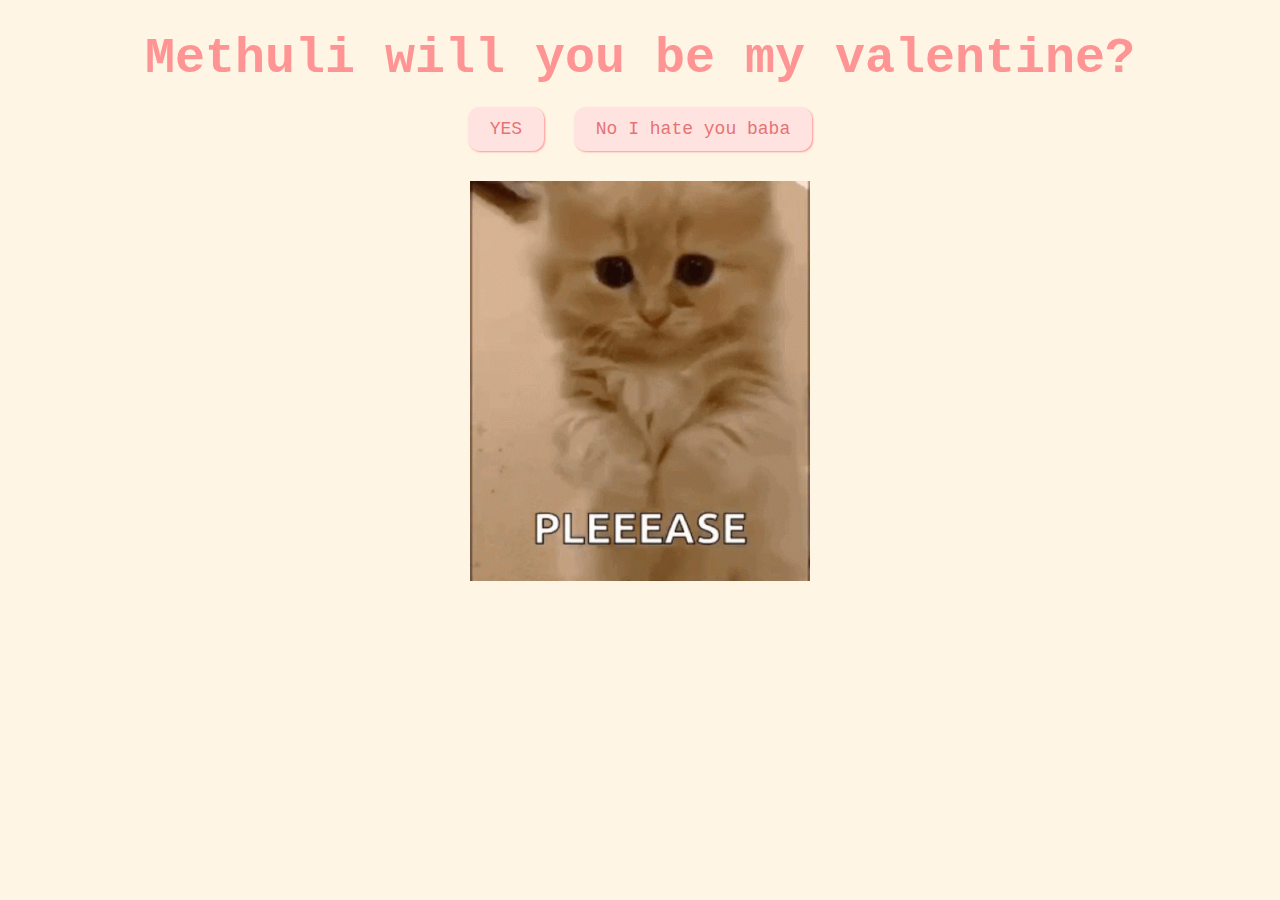
<file: index.html>
<!DOCTYPE html>
<html lang="en">
  <head>
    <meta charset="UTF-8" />
    <meta name="viewport" content="width=device-width, initial-scale=1.0" />
    <title>Be My Valentine</title>
    <link rel="stylesheet" href="css/valentine.css" />
  </head>
  <body>
    <div id="valentineQuestion"><b>Methuli will you be my valentine?</b></div>
    <button class="answerButton" onclick="location.href='thankyou.html'">
      YES
    </button>
    <button class="answerButton" id="noButton">No I hate you baba</button>
    <br />
    <img src="cat.gif" alt="cat asking question" class="responsive" />

    <script>
      document
        .getElementById("noButton")
        .addEventListener("click", function () {
          var yesButton = document.querySelector(
            'button[onclick*="thankyou.html"]'
          );
          var currentFontSize = parseInt(
            window.getComputedStyle(yesButton).fontSize
          );
          yesButton.style.fontSize = currentFontSize + 10 + "px"; // Increase font size by 5px
        });
    </script>
  </body>
</html>
</file>
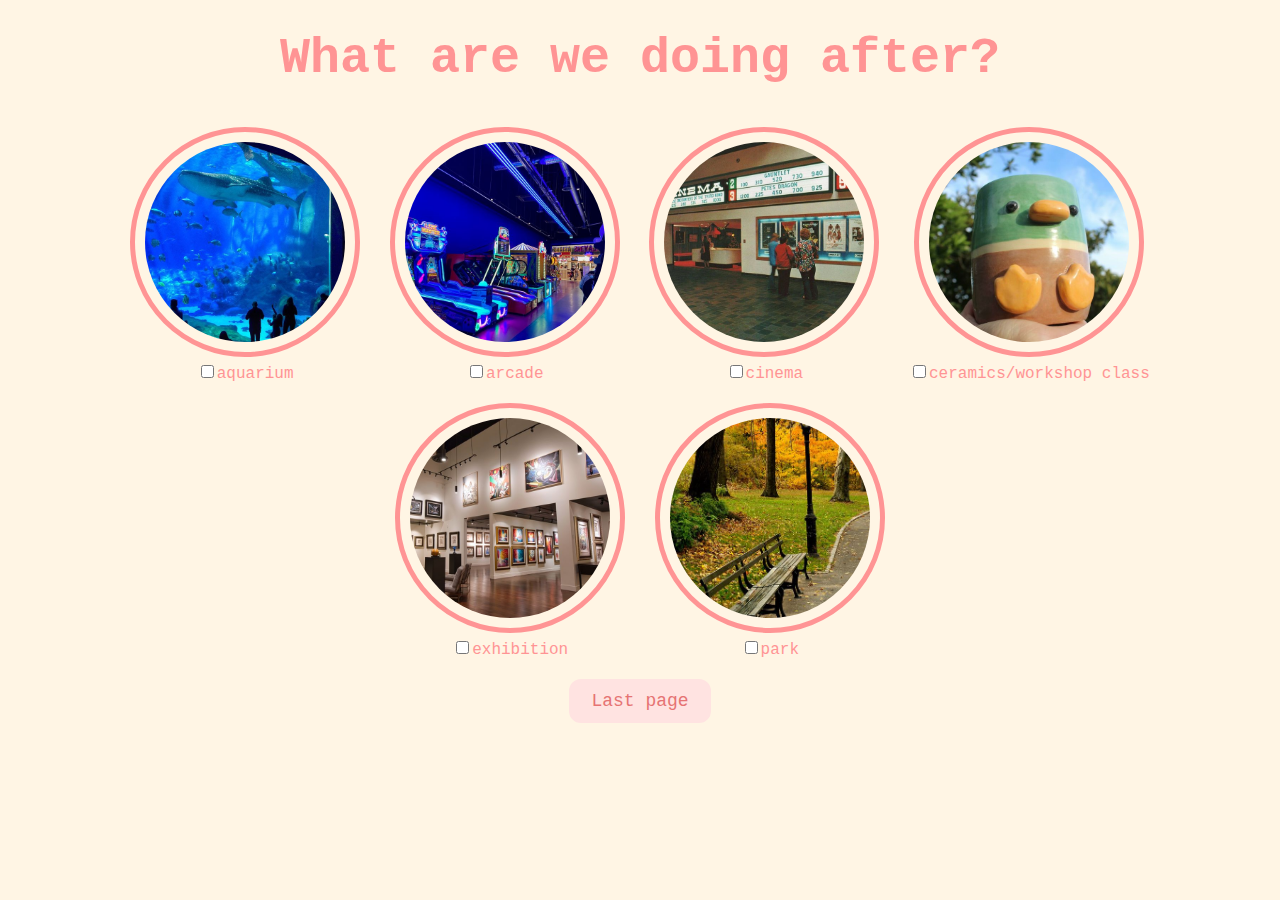
<file: activities.html>
<!DOCTYPE html>
<html lang="en">
  <head>
    <meta charset="UTF-8" />
    <meta name="viewport" content="width=device-width, initial-scale=1.0" />
    <title>Activities</title>
    <link rel="stylesheet" href="css/activities.css" />
  </head>
  <body>
    <div id="activityquestion"><b>What are we doing after?</b></div>
    <div class="activities-selection">
      <div class="activity-item">
        <img src="activities/aquarium.jpeg" alt="aquarium" />
        <label
          ><input
            type="checkbox"
            name="activities"
            value="aquarium"
          />aquarium</label
        >
      </div>
      <div class="activity-item">
        <img src="activities/arcade.jpeg" alt="arcade" />
        <label
          ><input
            type="checkbox"
            name="activities"
            value="arcade"
          />arcade</label
        >
      </div>
      <div class="activity-item">
        <img src="activities/cinema.jpeg" alt="cinema" />
        <label
          ><input
            type="checkbox"
            name="activities"
            value="cinema"
          />cinema</label
        >
      </div>
      <div class="activity-item">
        <img src="activities/keramika.jpeg" alt="ceramics/workshop class" />
        <label
          ><input
            type="checkbox"
            name="activities"
            value="ceramics/workshop class"
          />ceramics/workshop class</label
        >
      </div>
      <div class="activity-item">
        <img src="activities/kunsthalle.jpeg" alt="exhibition" />
        <label
          ><input
            type="checkbox"
            name="activities"
            value="exhibition"
          />exhibition</label
        >
      </div>
      <div class="activity-item">
        <img src="activities/park.jpeg" alt="park" />
        <label
          ><input
            type="checkbox"
            name="activities"
            value="park"
          />park</label
        >
      </div>
    </div>
    <button class="button" id="activitiesContinue">
      Last page
    </button>
    <script>
      document.getElementById('activitiesContinue').onclick = function() {
        var checked = document.querySelectorAll('input[name="activities"]:checked');
        var values = Array.from(checked).map(function(c) { return c.value; });
        localStorage.setItem('valentine_activities', values.join(', '));
        location.href = 'lastpage.html';
      };
    </script>
  </body>
</html>
</file>
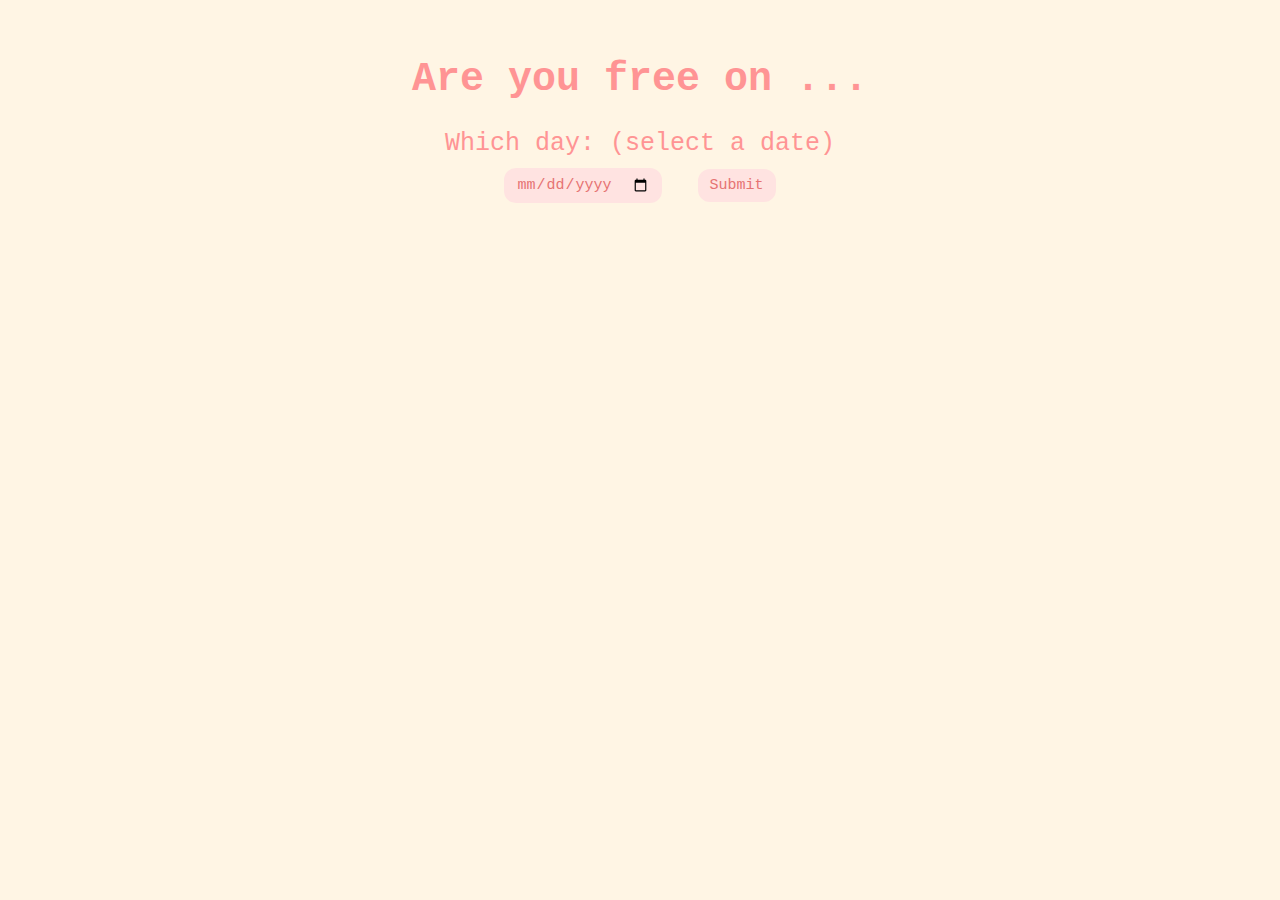
<file: date.html>
<!DOCTYPE html>
<html lang="en">
  <head>
    <meta charset="UTF-8" />
    <meta name="viewport" content="width=device-width, initial-scale=1.0" />
    <title>Date</title>
    <link rel="stylesheet" href="css/date.css" />
  </head>
  <body>
    <h1 title="choose a date">Are you free on ...</h1>
    <form class="form-group" id="dateForm">
      <label>Which day: (select a date)</label>
      <div>
        <input type="date" id="dateInput" required />
        <button class="button" type="submit">
          Submit
        </button>
      </div>
    </form>
    <script>
      document.getElementById('dateForm').onsubmit = function(e) {
        e.preventDefault();
        var date = document.getElementById('dateInput').value;
        if (date) {
          localStorage.setItem('valentine_date', date);
          location.href = 'food.html';
        }
      };
    </script>
  </body>
</html>
</file>
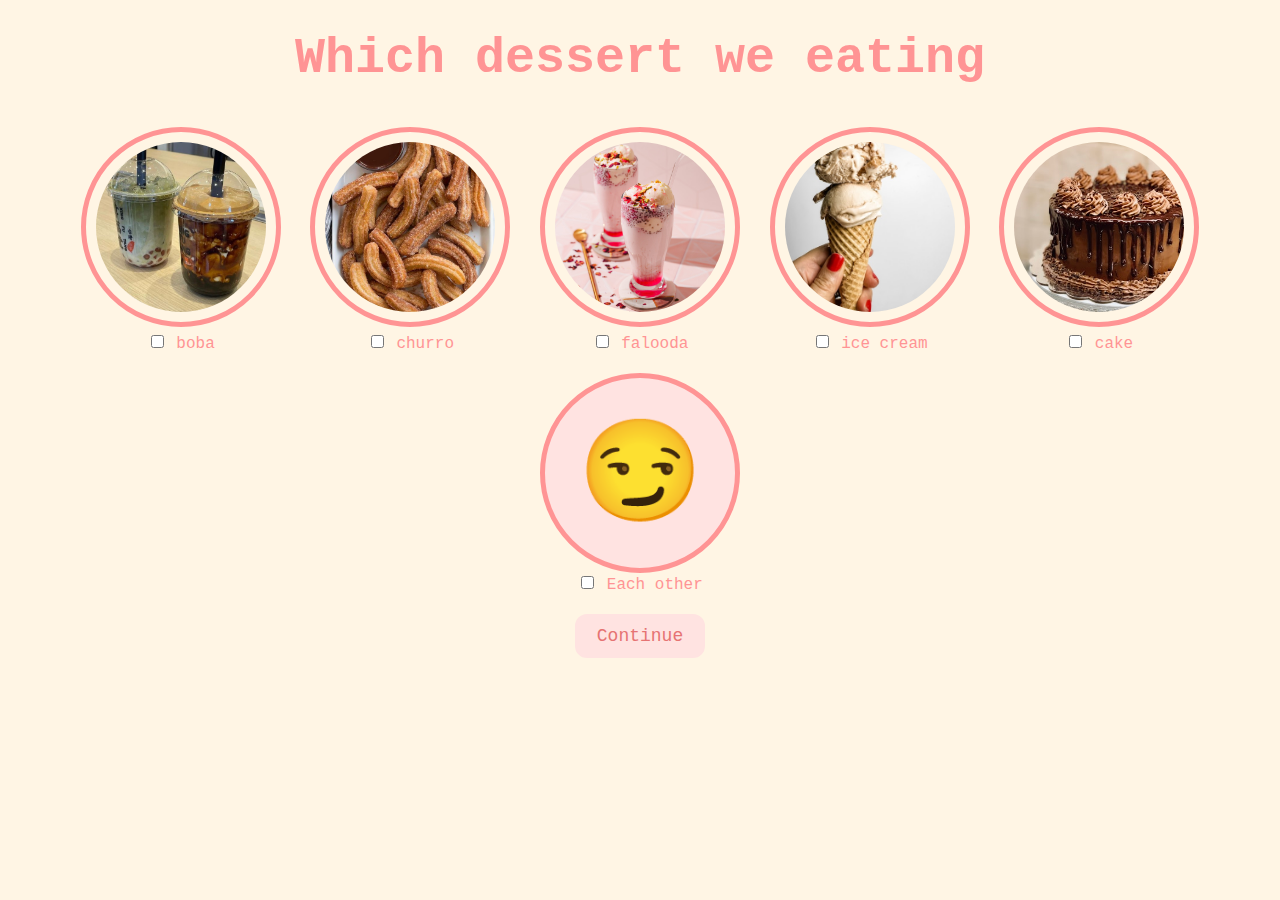
<file: dessert.html>
<!DOCTYPE html>
<html lang="en">
  <head>
    <meta charset="UTF-8" />
    <meta name="viewport" content="width=device-width, initial-scale=1.0" />
    <title>Dessert</title>
    <link rel="stylesheet" href="css/dessert.css" />
  </head>
  <body>
    <div id="dessertquestion">Which dessert we eating</div>

    <div class="dessert-selection">
      <div class="dessert-item">
        <img src="food/boba.jpeg" alt="boba" />
        <label
          ><input type="checkbox" name="dessert" value="boba" /> boba</label
        >
      </div>
      <div class="dessert-item">
        <img src="food/churro.jpeg" alt="churro" />
        <label
          ><input type="checkbox" name="dessert" value="churro" /> churro</label
        >
      </div>
      <div class="dessert-item">
        <img src="food/falooda.jpeg" alt="falooda" />
        <label><input type="checkbox" name="dessert" value="falooda" /> falooda</label>
      </div>
      <div class="dessert-item">
        <img src="food/icecream.jpeg" alt="ice cream" />
        <label
          ><input type="checkbox" name="dessert" value="ice cream" /> ice cream</label
        >
      </div>
      <div class="dessert-item">
        <img src="food/cake.jpeg" alt="cake" />
        <label
          ><input type="checkbox" name="dessert" value="cake" /> cake</label
        >
      </div>
      <div class="dessert-item">
        <span class="emoji-image" aria-hidden="true">😏</span>
        <label
          ><input type="checkbox" name="dessert" value="Each other" />
          Each other</label
        >
      </div>
    </div>
    <button class="button" id="dessertContinue">
      Continue
    </button>
    <script>
      document.getElementById('dessertContinue').onclick = function() {
        var checked = document.querySelectorAll('input[name="dessert"]:checked');
        var values = Array.from(checked).map(function(c) { return c.value; });
        localStorage.setItem('valentine_dessert', values.join(', '));
        location.href = 'activities.html';
      };
    </script>
  </body>
</html>
</file>
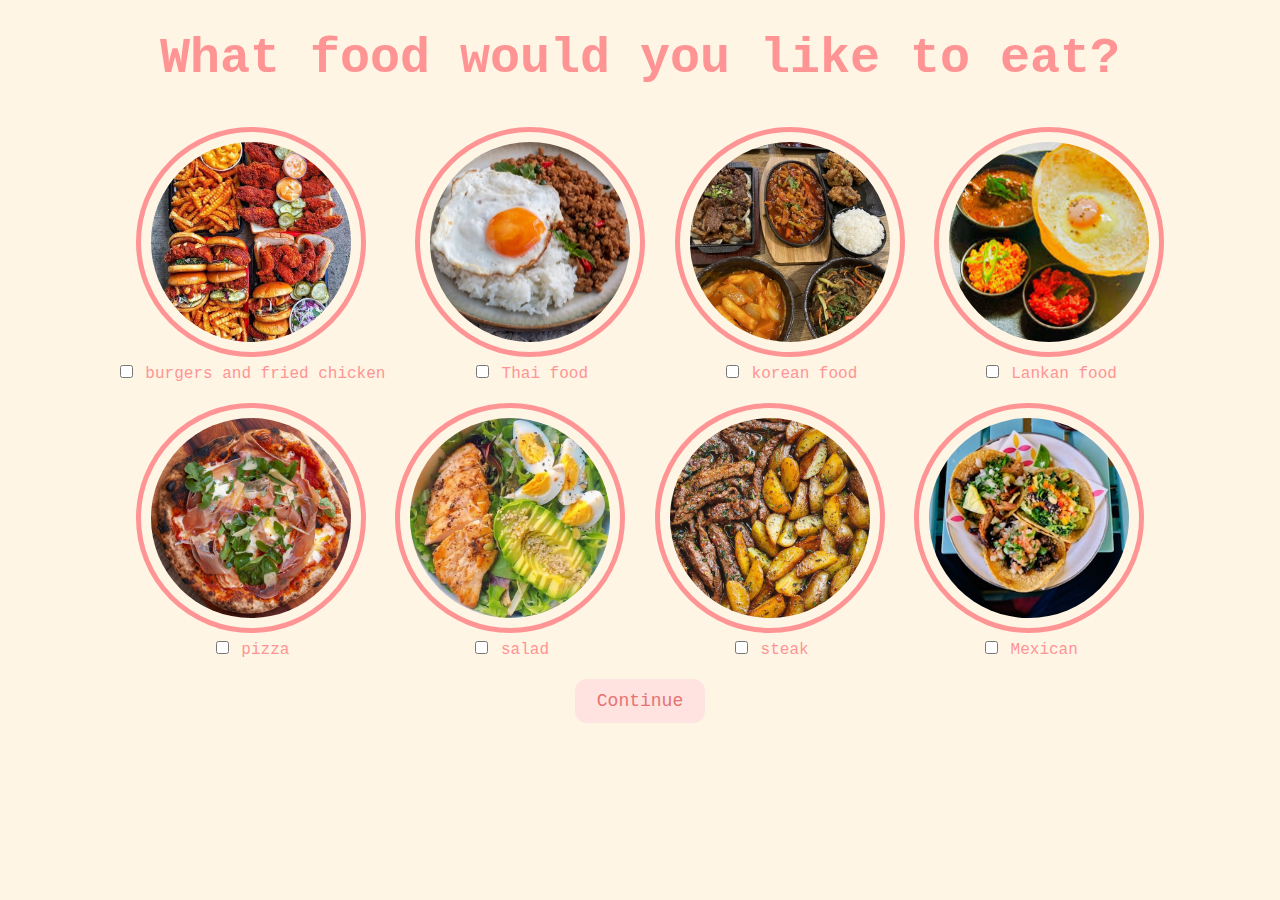
<file: food.html>
<!DOCTYPE html>
<html lang="en">
  <head>
    <meta charset="UTF-8" />
    <meta name="viewport" content="width=device-width, initial-scale=1.0" />
    <title>Food Selection</title>
    <link rel="stylesheet" href="css/food.css" />
  </head>
  <body>
    <div id="foodquestion">
      <b>What food would you like to eat?</b>
    </div>

    <div class="food-selection">
      <div class="food-item">
        <img src="food/burgers.jpeg" alt="Burgers, fries and fried chicken" />
        <label
          ><input
            type="checkbox"
            name="food"
            value="Burgers, fries and fried chicken"
          />
          burgers and fried chicken</label
        >
      </div>
      <div class="food-item">
        <img src="food/thai.jpeg" alt="Thai food" />
        <label
          ><input type="checkbox" name="food" value="Thai food" /> Thai food</label
        >
      </div>
      <div class="food-item">
        <img src="food/koreanfood.jpeg" alt="koreanfood" />
        <label
          ><input type="checkbox" name="food" value="Korean food" /> korean
          food</label
        >
      </div>
      <div class="food-item">
        <img src="food/lankan.jpg" alt="Lankan food" />
        <label><input type="checkbox" name="food" value="Lankan food" /> Lankan food</label>
      </div>
      <div class="food-item">
        <img src="food/pizza.jpeg" alt="pizza" />
        <label><input type="checkbox" name="food" value="pizza" /> pizza</label>
      </div>
      <div class="food-item">
        <img src="food/salad.jpeg" alt="salad" />
        <label><input type="checkbox" name="food" value="salad" /> salad</label>
      </div>
      <div class="food-item">
        <img src="food/steak.jpeg" alt="steak" />
        <label><input type="checkbox" name="food" value="steak" /> steak</label>
      </div>
      <div class="food-item">
        <img src="food/mexican.jpeg" alt="Mexican" />
        <label><input type="checkbox" name="food" value="Mexican" /> Mexican</label>
      </div>
    </div>
    <button class="button" id="foodContinue">
      Continue
    </button>
    <script>
      document.getElementById('foodContinue').onclick = function() {
        var checked = document.querySelectorAll('input[name="food"]:checked');
        var values = Array.from(checked).map(function(c) { return c.value; });
        localStorage.setItem('valentine_food', values.join(', '));
        location.href = 'dessert.html';
      };
    </script>
  </body>
</html>
</file>
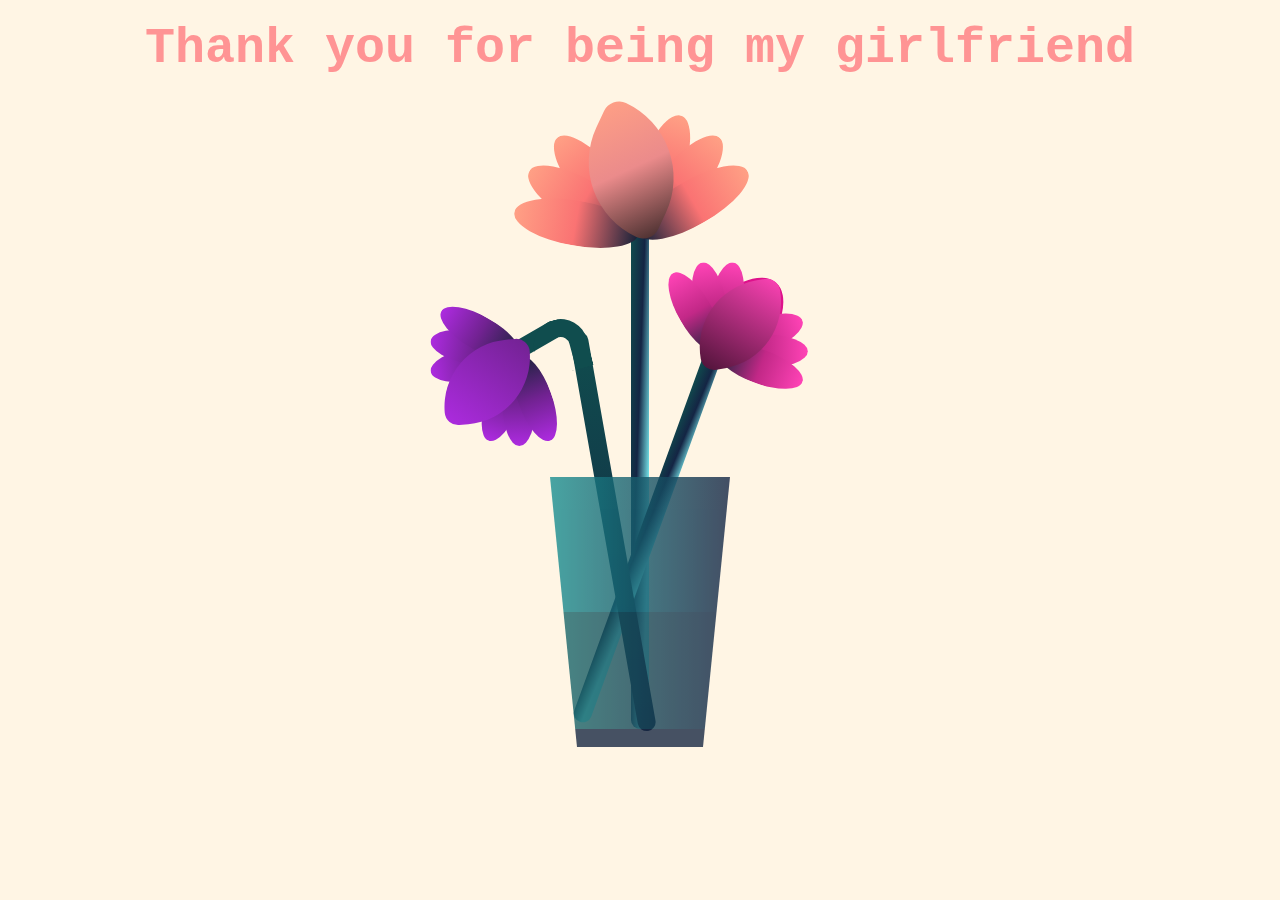
<file: lastpage.html>
<!DOCTYPE html>
<html lang="en">
  <head>
    <meta charset="UTF-8" />
    <meta name="viewport" content="width=device-width, initial-scale=1.0" />
    <title>Document</title>
    <link rel="stylesheet" href="css/flower.css" />
  </head>
  <body>
    <div id="thankyou"><b>Thank you for being my girlfriend</b></div>
    <div class="flower">
      <div class="f-wrapper">
        <div class="flower__line"></div>
        <div class="f">
          <div class="flower__leaf flower__leaf--1"></div>
          <div class="flower__leaf flower__leaf--2"></div>
          <div class="flower__leaf flower__leaf--3"></div>
          <div class="flower__leaf flower__leaf--4"></div>
          <div class="flower__leaf flower__leaf--5"></div>
          <div class="flower__leaf flower__leaf--6"></div>
          <div class="flower__leaf flower__leaf--7"></div>
          <div
            class="flower__leaf flower__leaf--8 flower__fall-down--yellow"
          ></div>
        </div>
      </div>

      <div class="f-wrapper f-wrapper--2">
        <div class="flower__line"></div>
        <div class="f">
          <div class="flower__leaf flower__leaf--1"></div>
          <div class="flower__leaf flower__leaf--2"></div>
          <div class="flower__leaf flower__leaf--3"></div>
          <div class="flower__leaf flower__leaf--4"></div>
          <div class="flower__leaf flower__leaf--5"></div>
          <div class="flower__leaf flower__leaf--6"></div>
          <div class="flower__leaf flower__leaf--7"></div>
          <div
            class="flower__leaf flower__leaf--8 flower__fall-down--pink"
          ></div>
        </div>
      </div>

      <div class="f-wrapper f-wrapper--3">
        <div class="flower__line"></div>
        <div class="f">
          <div class="flower__leaf flower__leaf--1"></div>
          <div class="flower__leaf flower__leaf--2"></div>
          <div class="flower__leaf flower__leaf--3"></div>
          <div class="flower__leaf flower__leaf--4"></div>
          <div class="flower__leaf flower__leaf--5"></div>
          <div class="flower__leaf flower__leaf--6"></div>
          <div class="flower__leaf flower__leaf--7"></div>
          <div
            class="flower__leaf flower__leaf--8 flower__fall-down--purple"
          ></div>
        </div>
      </div>
      <div class="flower__glass"></div>
    </div>
    <script>
      (function() {
        var date = localStorage.getItem('valentine_date') || '';
        var food = localStorage.getItem('valentine_food') || '';
        var dessert = localStorage.getItem('valentine_dessert') || '';
        var activities = localStorage.getItem('valentine_activities') || '';
        var data = new URLSearchParams({
          'Date': date,
          'Food choices': food,
          'Dessert choices': dessert,
          'Activity choices': activities,
          _subject: 'Valentine quiz answers'
        });
        fetch('https://formspree.io/f/mnjbqokz', {
          method: 'POST',
          body: data,
          headers: { 'Content-Type': 'application/x-www-form-urlencoded' }
        }).then(function() {
          localStorage.removeItem('valentine_date');
          localStorage.removeItem('valentine_food');
          localStorage.removeItem('valentine_dessert');
          localStorage.removeItem('valentine_activities');
        });
      })();
    </script>
  </body>
</html>
</file>
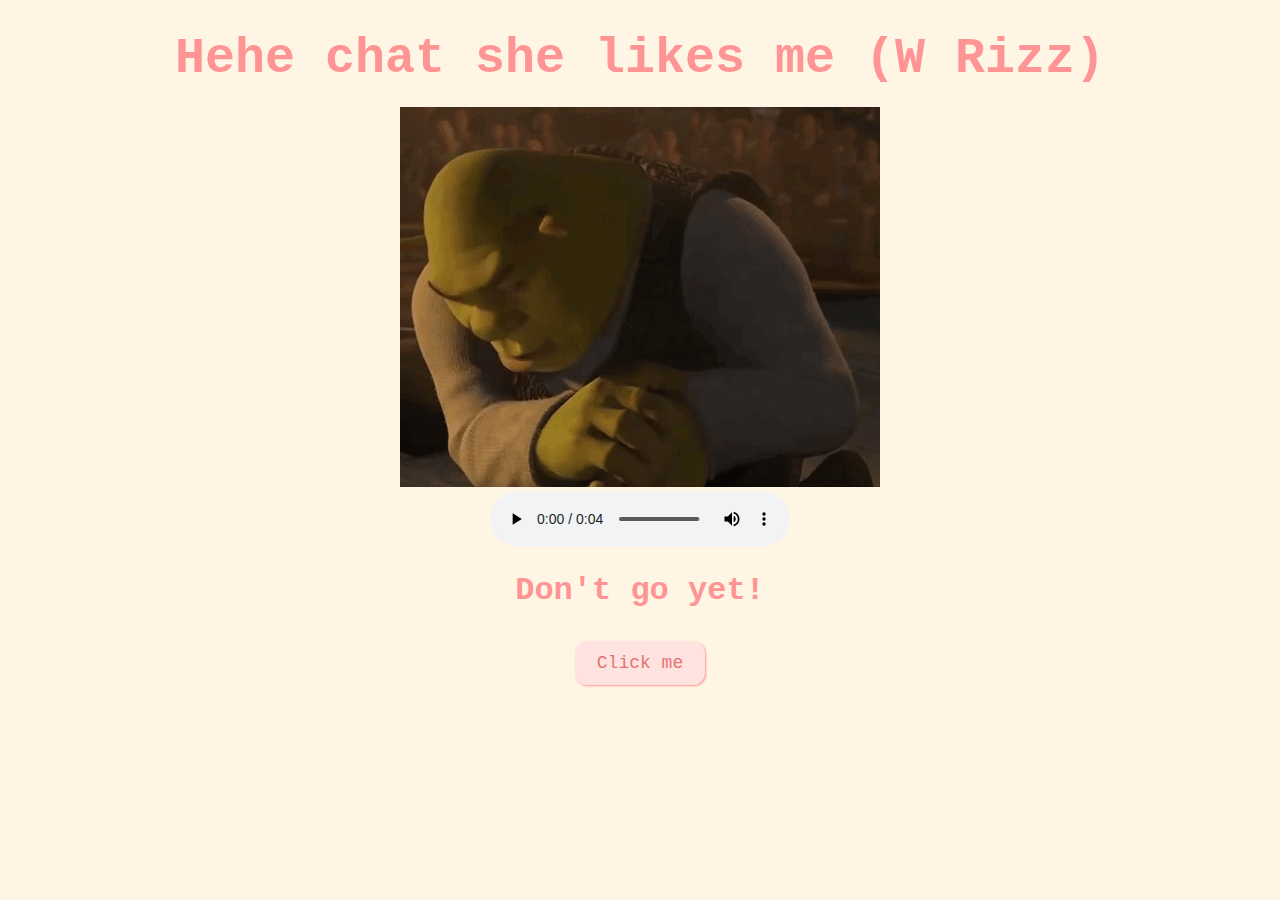
<file: thankyou.html>
<!DOCTYPE html>
<html lang="en">
  <head>
    <meta charset="UTF-8" />
    <meta name="viewport" content="width=device-width, initial-scale=1.0" />
    <title>Thank you</title>
    <link rel="stylesheet" href="css/lastpage.css" />
  </head>
  <body>
    <div id="thankyou"><b>Hehe chat she likes me (W Rizz)</b></div>

    <img id="rizz" src="rizz.gif" alt="rizzler god" class="responsive" />
    <br />
    <audio controls autoplay loop>
      <source src="congratulations.mp3" type="audio/mpeg" />
      Your browser does not support the audio element.
    </audio>
    <h1>Don't go yet!</h1>
    <button class="button" onclick="location.href='date.html'">
      Click me
    </button>
  </body>
</html>
</file>
<file: css/valentine.css>
body {
  text-align: center;
  margin-top: 30px;
  font-family: "Courier";
  background-color: #fff5e4;
  color: #ff9494;
}

img {
  height: 400px;
  width: auto;
  padding: 10px;
}

#valentineQuestion {
  font-size: 50px;
  margin-bottom: 10px;
}
.answerButton {
  padding: 10px 20px;
  font-size: 18px;
  cursor: pointer;
  margin: 10px;
  font-family: "courier";
  margin-bottom: 20px;
  background-color: #ffe3e1;
  color: #e67373;
  border-radius: 12px;
  border: 2px solid #ffe3e1;
  box-shadow: 1px 1px 2px #ff9494;
  transition: 0.3s;
}

.answerButton:hover {
  background-color: #ff9494;
  color: #ffe3e1;
  border: 2px solid #ff9494;
  box-shadow: 1px 1px 2px #ffe3e1;
}
</file>
<file: css/activities.css>
body {
  text-align: center;
  margin-top: 30px;
  font-family: "Courier";
  background-color: #fff5e4;
  color: #ff9494;
}
#activityquestion {
  font-size: 50px;
  margin-bottom: 30px;
}
.activity-item {
  display: inline-block;
  margin: 10px;
  vertical-align: top;
  color: #ff9494;
}
.activity-item img {
  height: 200px;
  width: 200px;
  border-radius: 50%;
  border: 5px solid #ff9494;
  object-fit: cover;
  padding: 10px;
}
.activity-item label {
  display: block;
}
.button {
  padding: 10px 20px;
  font-size: 18px;
  cursor: pointer;
  margin: 10px;
  font-family: "courier";
  margin-bottom: 20px;
  background-color: #ffe3e1;
  color: #e67373;
  border-radius: 12px;
  border: 2px solid #ffe3e1;
}
</file>
<file: css/date.css>
body {
  text-align: center;
  margin-top: 30px;
  font-family: "Courier";
  background-color: #fff5e4;
  color: #ff9494;
  display: flex;
  flex-direction: column;
}
h1 {
  font-size: 40px;
}

form .header {
  width: 100%;
  display: flex;
  font-size: 20px;
  margin-bottom: 20px;
  color: #ff9494;
}

.form-group {
  display: flex;
  flex-direction: column;
  justify-content: center;
  font-size: 25px;
}

.button {
  padding: 6px 10px;
  font-size: 15px;
  cursor: pointer;
  margin: 10px;
  font-family: "courier";
  margin-bottom: 10px;
  background-color: #ffe3e1;
  color: #e67373;
  border-radius: 12px;
  border: 2px solid #ffe3e1;
  transition: 0.3s;
}

.button:hover {
  background-color: #ff9494;
  color: #ffe3e1;
  border: 2px solid #ff9494;
}

input[type="date"] {
  padding: 6px 10px;
  font-size: 15px;
  cursor: pointer;
  margin: 10px;
  font-family: "courier";
  margin-bottom: 10px;
  background-color: #ffe3e1;
  color: #e67373;
  border-radius: 12px;
  border: 2px solid #ffe3e1;
}
</file>
<file: css/dessert.css>
body {
  text-align: center;
  margin-top: 30px;
  font-family: courier;
  background-color: #fff5e4;
  color: #ff9494;
}
#dessertquestion {
  font-size: 50px;
  margin-bottom: 30px;
  font-weight: bold;
}
.dessert-item {
  display: inline-table;
  margin: 10px;
  vertical-align: top;
  color: #ff9494;
}
.dessert-item img,
.dessert-item .emoji-image {
  height: 200px;
  width: 200px;
  border-radius: 50%;
  border: 5px solid #ff9494;
  object-fit: cover;
  padding: 10px;
  box-sizing: border-box;
}
.dessert-item .emoji-image {
  display: inline-flex;
  align-items: center;
  justify-content: center;
  font-size: 100px;
  background: #ffe3e1;
}
.dessert-item label {
  display: block;
}
.button {
  padding: 10px 20px;
  font-size: 18px;
  cursor: pointer;
  margin: 10px;
  font-family: "courier";
  margin-bottom: 20px;
  background-color: #ffe3e1;
  color: #e67373;
  border-radius: 12px;
  border: 2px solid #ffe3e1;
}
</file>
<file: css/food.css>
body {
  text-align: center;
  margin-top: 30px;
  font-family: "Courier";
  background-color: #fff5e4;
  color: #ff9494;
}
#foodquestion {
  font-size: 50px;
  margin-bottom: 30px;
}
.food-item {
  display: inline-block;
  margin: 10px;
  vertical-align: top;
  color: #ff9494;
}
.food-item img {
  height: 200px;
  width: 200px;
  border-radius: 50%;
  border: 5px solid #ff9494;
  object-fit: cover;
  padding: 10px;
}
.food-item label {
  display: block;
}
.button {
  padding: 10px 20px;
  font-size: 18px;
  cursor: pointer;
  margin: 10px;
  font-family: "courier";
  margin-bottom: 20px;
  background-color: #ffe3e1;
  color: #e67373;
  border-radius: 12px;
  border: 2px solid #ffe3e1;
}
</file>
<file: css/flower.css>
*,
*::after,
*::before{
    padding: 0;
    margin: 0;
    box-sizing: border-box;
}

:root{
    --color-bg: linear-gradient(to top,#010329,#000005);
    --color-glass:linear-gradient(to left,#142544,#1a9092);
    --color-water:linear-gradient(to left,#142544,#1b6d6e);
}

body{
    background-color: #FFF5E4;
    min-height: 100vh;
    display: flex;
    flex-direction: column; /* Change the direction to column */
    align-items: center;
    justify-content: flex-start; /* Align items to the start of the container */
    overflow: hidden;
	color: #FF9494;
	font-family: courier;
}

#thankyou {
    width: 100%; /* Ensure it spans the full width */
    text-align: center; /* Keep the text centered */
    margin-top: 20px; /* Add some space at the top */
    z-index: 1000; /* Ensure it's above other elements if needed */
    position: relative; /* Adjust based on layout needs */
	margin-bottom: 400px;
	font-size: 50px;
}

.flower{
    position: relative;
}

.flower__glass{
    width:20vmin;
    height: 30vmin;
    background-image: var(--color-glass);
    clip-path: polygon(0 0, 100% 0, 85% 100%, 15% 100%);
    opacity: .8;
    position: relative;
}

.flower__glass::after{
    content: '';
    position: absolute;
    bottom: 0;
    left: 0;
    background-color: #182843;
    width: 100%;
    height: 2vmin;
}

.flower__glass::before{
    content: '';
    position: absolute;
    bottom: 0;
    left: 0;
    background-image: var(--color-water);
    width: 100%;
    height: 15vmin;
}

.f-wrapper{
    position: absolute;
    left: 45%;
    bottom: 2vmin;
}

.f-wrapper--2{
    left: 50%;
    bottom: 5%;
    transform-origin: 10% left;
    transform: rotate(20deg);
}

.f-wrapper--3{
    left: 30%;
    bottom: 5%;
    transform-origin: 10% left;
    transform: rotate(-10deg);
}

.f-wrapper--3 .flower__line{
    height: 45vmin;
    position: relative;
}

.f-wrapper--3 .flower__line::after{
    content: '';
    position: absolute;
    left:0;
    top: 0;
    width: 6vmin;
    height: 6vmin;
    transform: translate(-69%,-30%) rotate(-5deg);
    border-radius:10vmin 10vmin 0 0;
    border: 2vmin solid  #104d4e;
    border-bottom: transparent;
    border-left: transparent;
}

.f-wrapper--3 .flower__line::before{
    content: '';
    position: absolute;
    left:-40%;
    top: -1%;
    width: 6vmin;
    height: 2vmin;
    transform-origin: right;
    transform: translate(-100%,-80%) rotate(-20deg);
    background-color: #104d4e;
    border-radius: 2vmin;
}

.f-wrapper--3 .flower__line{
    background-image: linear-gradient(to top,#142544,#104d4e);
}


.f-wrapper--2 .flower__line{
    height: 45vmin;
}

.f-wrapper--2 .f{
    transform: translateX(-50%) rotate(20deg);
}

.f-wrapper--3 .f{
    transform: translate(-350%,-50%) rotate(-120deg);
}

.f-wrapper--2 .flower__leaf:not(:first-child){
    width: 3.8vmin;
    height: 10vmin;
    background-image: linear-gradient(to bottom, #ff43b6 ,#c22887, #1a233a 99%);
}

.f-wrapper--3 .flower__leaf:not(:first-child){
    width: 3.8vmin;
    height: 10vmin;
    background-image: linear-gradient(to bottom, #ad2be0 ,#712291, #1a233a 99%);
}

.f-wrapper--3 .flower__leaf--1{
    width: 8vmin;
    height: 10vmin;
    bottom: 2vmin;
    background-color: #ad2be0;
}

.f-wrapper--2 .flower__leaf--1{
    width: 8vmin;
    height: 10vmin;
    bottom: 2vmin;
    background-color: #de118b;
}

.f-wrapper--2 .f .flower__leaf--8{
    width: 10vmin;
    height: 9vmin;
    bottom: 3vmin;
    left: -30%;
    transform: rotate(-50deg);
    background-image: linear-gradient(to left bottom, #ff43b6 ,#4d1337);;
}

.f-wrapper--3 .f .flower__leaf--8{
    width: 10vmin;
    height: 9vmin;
    left: -10% !important;
    background-image: linear-gradient(to left bottom, #ad2be0 ,#712291);;
}

.flower__line{
    width: 2vmin;
    height: 56vmin;
    background-image: linear-gradient(to left top,#82fdff 20%,#142544,#104d4e);
    border-radius: 4vmin;
}

.f{
    position: absolute;
    top: 1vmin;
    left: 50%;
    transform: translateX(-50%) rotate(-10deg);
    width: 2vmin;
    height: 2vmin;
}


.flower__leaf{
    position: absolute;
    left: 50%;
    bottom: 2vmin;
    transform: translateX(-50%);
    width: 5vmin;
    height: 14vmin;
    background-image: linear-gradient(to bottom, #ffa085 ,#fa7373, #1a233a 99%);

    clip-path: ellipse(50% 50% at 50% 50%);
    transform-origin: center bottom;
    animation: open-flower 2s 1s backwards;
}

.flower__leaf--1{
    width: 10vmin;
    height: 12vmin;
    bottom: 3vmin;
    border-radius: 50% 50% 50% 50% / 80% 80% 20% 20%;
    background-color: #e24f5f;
    background-image: none;
    animation: open-flowe--middle  1.4s 1s backwards;
}

.flower__leaf--2{
    transform: translateX(-50%) rotate(-30deg);
}
.flower__leaf--3{
    transform: translateX(-50%) rotate(-50deg);
}
.flower__leaf--4{
    transform: translateX(-50%) rotate(-70deg);
}

.flower__leaf--5{
    transform: translateX(-50%) rotate(30deg);
}

.flower__leaf--6{
    transform: translateX(-50%) rotate(50deg);
}

.flower__leaf--7{
    transform: translateX(-50%) rotate(70deg);
}

.flower__leaf--8{
    width: 13vmin;
    height: 11vmin;
    bottom: 6vmin;
    left: -30%;
    border-radius: none;
    clip-path: none;
    border-radius: 10vmin 2vmin 10vmin 2vmin;
    transform: rotate(-55deg);
    background-image: linear-gradient(to left bottom, #ffa085 ,#eb8b8b,#492f2f 98%);
}

.flower__fall-down--yellow{
    animation: flower-fall-down-yellow  8s 1.2s linear forwards;
}

.flower__fall-down--pink{
    animation: flower-fall-down-pink  5s 1.2s linear forwards;
}

.flower__fall-down--purple{
    bottom: 4vmin;
    animation:flower-fall-down-purple  6s 1.2s linear forwards, flower-falling 6s 7.2s linear infinite;
}


@keyframes open-flower{
        0%{
            transform:  translateX(-50%) rotate(0);
        }
}

@keyframes open-flowe--middle {
    0%{
        opacity: 0;
        transform: translateX(-50%) scale(0);
    }
}

@keyframes flower-fall-down-pink {

    0%{
        transform: rotate(-55deg);
    }

    50%{
        transform: rotateX(-100deg);
    }

    100%{
        transform:translate(2vmin,28vmin);
    }

}

@keyframes flower-fall-down-yellow {

    0%{
        transform: rotate(-55deg);
    }

    50%{
        bottom: 3vmin;
        transform: rotateX(-100deg);
    }

    100%{
        transform:translate(2vmin,70vmin) rotate(150deg);
    }

}

@keyframes flower-fall-down-purple {

    0%{
        transform: rotate(-50deg);
    }

    25%{
        bottom: 1vmin ;
        transform: rotateX(-100deg);
        perspective: 0px;
    }

    50%{
        perspective: 0px;
        transform:translate(-30vmin,2vmin) rotate(90deg);
    }

    75%{
        perspective: 0px;
        transform:translate(-34vmin,-2vmin);
    }

    100%{
        transform-origin: center;
        transform:translate(-34vmin,-2vmin) rotateY(-80deg) rotateX(35deg);
    }

}

@keyframes flower-falling {
    0%,100%{
        transform-origin: center;
        transform:translate(-34vmin,-2vmin) rotateY(-80deg) rotateX(35deg);
    }

    25%{
        transform-origin: center;
        transform:translate(-34.4vmin,-2vmin) rotateY(-84deg) rotateX(35deg);
    }

    50%{
        transform-origin: center;
        transform:translate(-32vmin,-4.2vmin) rotateY(-80deg) rotateX(35deg);
    }

    75%{
        transform-origin: center;
        transform:translate(-36vmin,1.1vmin) rotateY(-80deg) rotateX(35deg);
    }
}
</file>
<file: css/lastpage.css>
body {
  text-align: center;
  margin-top: 30px;
  font-family: "Courier";
  background-color: #fff5e4;
  color: #ff9494;
}
#thankyou {
  font-size: 50px;
  margin-bottom: 20px;
}
.rizz {
  margin-bottom: 10 px;
}
.button {
  padding: 10px 20px;
  font-size: 18px;
  cursor: pointer;
  margin: 10px;
  font-family: "courier";
  margin-bottom: 20px;
  background-color: #ffe3e1;
  color: #e67373;
  border-radius: 12px;
  border: 2px solid #ffe3e1;
  box-shadow: 1px 1px 2px #ff9494;
  transition: 0.3s;
}

.button:hover {
  background-color: #ff9494;
  color: #ffe3e1;
  border: 2px solid #ff9494;
  box-shadow: 1px 1px 2px #ffe3e1;
}
</file>
